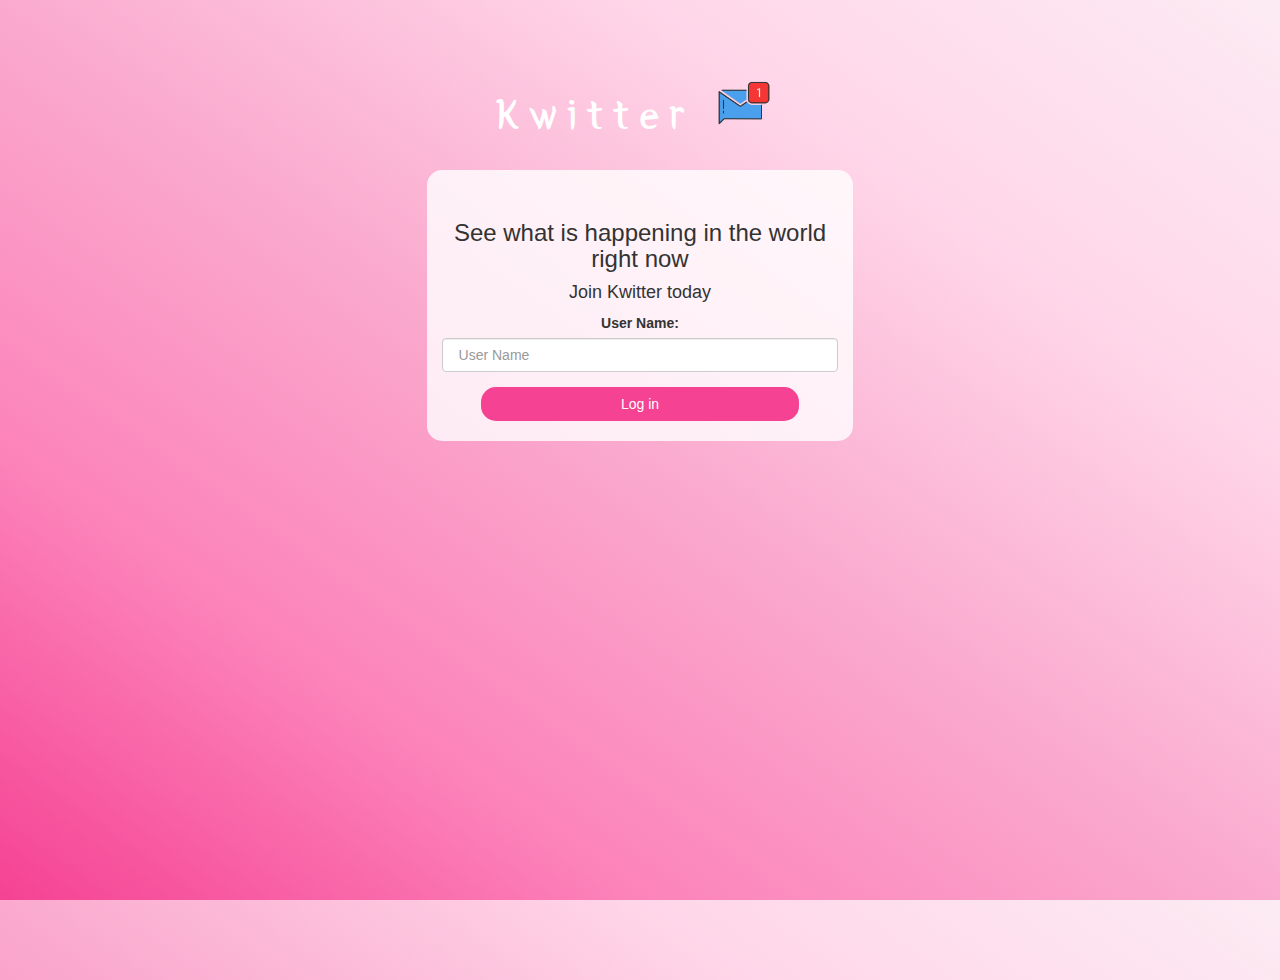
<file: index.html>
<!DOCTYPE html>
<html>
<head>
	<title>Kwitter</title>
<link href="https://fonts.googleapis.com/css?family=Yeon+Sung&display=swap" rel="stylesheet"><meta name="viewport" content="width=device-width, initial-scale=1">

<link rel="stylesheet" href="https://maxcdn.bootstrapcdn.com/bootstrap/3.4.0/css/bootstrap.min.css">
<script src="https://ajax.googleapis.com/ajax/libs/jquery/3.4.1/jquery.min.js"></script>
<script src="https://maxcdn.bootstrapcdn.com/bootstrap/3.4.0/js/bootstrap.min.js"></script>

<link rel="stylesheet" type="text/css" href="Kwitter.css">

</head>
<body>
<center>
	<h1 class="header">	
		Kwitter	<sup>
	<img src="m2.png">
	</sup>
</h1>
	<div class="col-lg-4 col-md-6 col-sm-6 col-xs-11 login_div">
	<img url="https://www.google.com/url?sa=i&url=https%3A%2F%2Fwww.computerhope.com%2Fjargon%2Ft%2Ftwitter.htm&psig=AOvVaw25XI8Iamp7VwM4qsLrSHcY&ust=1635666104953000&source=images&cd=vfe&ved=0CAsQjRxqFwoTCIig5qXR8fMCFQAAAAAdAAAAABAI" class="logo">
		<h3 >See what is happening in the world right now</h3>
		<h4 >Join Kwitter today</h4>
		<div class="form-group">
		  <label >User Name:</label>
		  <input type="text" id="user_name" class="form-control" placeholder=" User Name">
		</div>
		<button id="login_button" class="btn" onclick="adduser()">Log in</button>
		<br><br>
	</div>
</center>
</body>

<script src="Kwitter.js"></script>
</html>
</file>
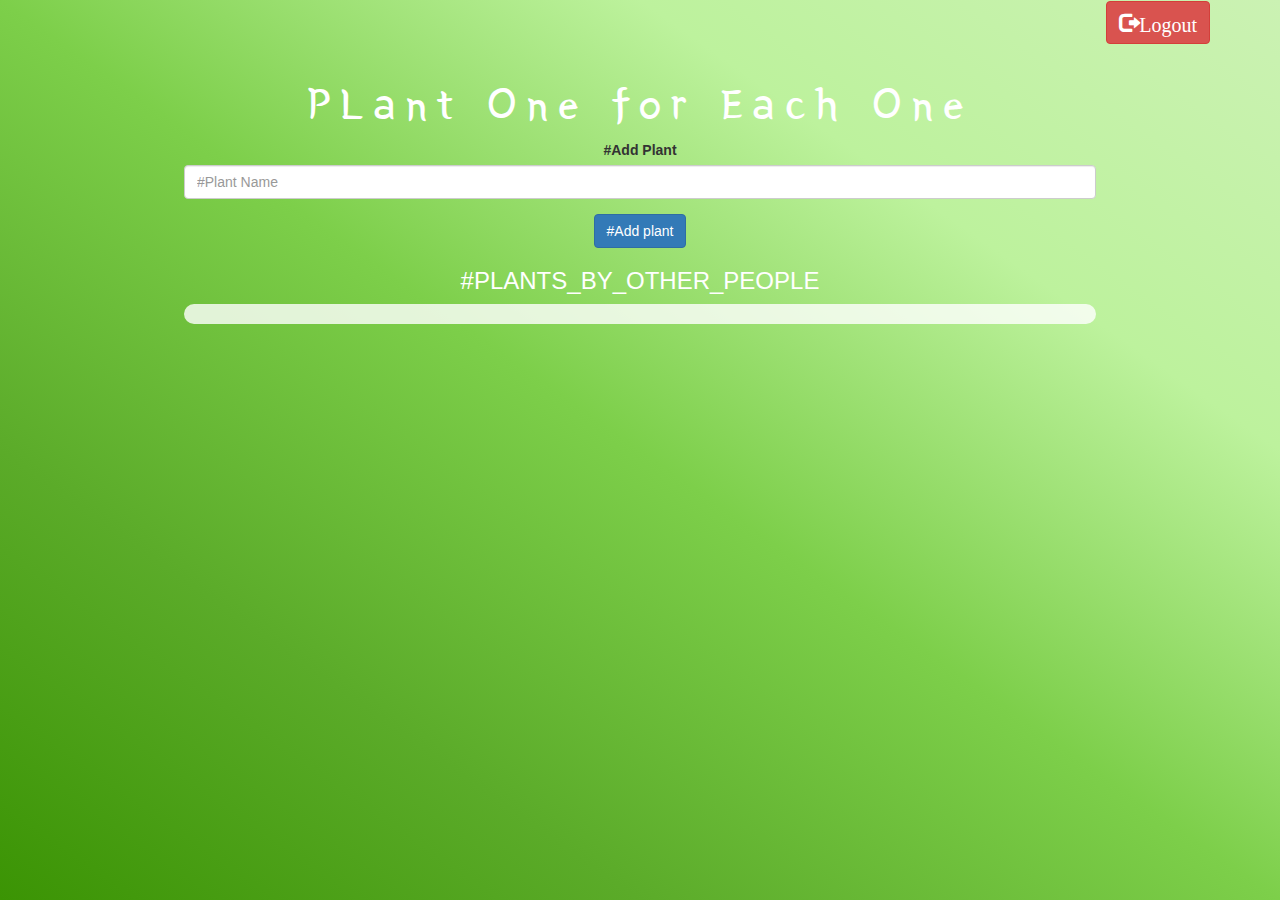
<file: plant_room.html>
<!DOCTYPE html>
<html>
    <head >
        <title>PLant One for Each One</title>
        <link href="https://fonts.googleapis.com/css?family=Yeon+Sung&display=swap" rel="stylesheet"><meta name="viewport" content="width=device-width, initial-scale=1">

        <link rel="stylesheet" href="https://maxcdn.bootstrapcdn.com/bootstrap/3.4.0/css/bootstrap.min.css">
        <script src="https://ajax.googleapis.com/ajax/libs/jquery/3.4.1/jquery.min.js"></script>
        <script src="https://maxcdn.bootstrapcdn.com/bootstrap/3.4.0/js/bootstrap.min.js"></script>

        <link rel="stylesheet" type="text/css" href="style.css">
        
    </head>

    <body>
        <div class="container">
            <button id="logout" class="glyphicon glyphicon-log-out btn btn-danger" onclick="logout()">Logout</button>
                <center>
                    <h1 class="header">	
                        PLant One for Each One	
                       
                    </h1>
                    
                    <div class="form-group input_div_room_page">
                        <label>#Add Plant</label>
                        <input type="text" id="plant_name" class="form-control" placeholder="#Plant Name">
                    </div>
                    <button class="btn btn-primary"onclick="addplant()">#Add plant</button>
                    <h3 class="color_white">#PLANTS_BY_OTHER_PEOPLE</h3>
                    <div id="output"></div>
                </center>
            </div>
            <script src="plant_room.js"></script>
            
    </body>

</html>
</file>
<file: Kwitter.css>
html, body
{
  height: 100%;
  margin: 0;
}

body
{
background-image: linear-gradient(to right top, #f54293, #fc83ba, #faaace, #ffd6e9, #fcebf3);
}

.header
{
	color: white;font-family: 'Yeon Sung';font-size: 45px;letter-spacing: 10px;margin-top: 80px;
}
.header img
{
	width: 80px;margin-left: -15px;
}

.login_div
{
	background: rgba(255,255,255,0.8);float: none;border-radius: 15px;
}

.logo
{
	width: 80px;margin-top: 30px;border-radius: 40px;
}

#login_button
{
	width: 80%;border-radius: 15px;
	background-color: #f54293;
	color:white;
}

.room_name
{
	cursor: pointer;
	font-size: 20px;
}


#logout
{
	font-size: 20px; float: right;
}


#output
{
	padding: 10px; width:80%;background: rgba(255,255,255,0.8);border-radius: 15px;
}

.input_div_room_page
{
	width: 80%;
}

.input_div label
{
	color: white;font-size: 20px;
}


.input_div_message_page
{
	position: fixed;bottom: 0px;width: 100%;background: rgba(255,255,255,0.8);
}
.input_div_message_page label
{
	color: black;
}
.input_div_message_page #msg
{
	width: 80%;
}
.input_div_message_page button
{
	margin-top: 15px;
	width: 50%; 
}
.color_white
{
	color: white
}

.user_tick
{
	width:20px;
}
.message_h4
{
	padding-left:5px;color:grey;
}
</file>
<file: style.css>
html, body
{
  height: 100%;
  margin: 0;
}

body
{
background-image: linear-gradient(to right top, #3b9404, #5bab29, #7dcf4a, #bdf29d, #cbf2b3);
}

.header
{
	color: white;font-family: 'Yeon Sung';font-size: 45px;letter-spacing: 10px;margin-top: 80px;
}
.header img
{
	width: 80px;margin-left: -15px;
}

.login_div
{
	background: rgba(255,255,255,0.8);float: none;border-radius: 15px;
}

.logo
{
	width: 80px;margin-top: 30px;border-radius: 40px;
}

#login_button
{
	width: 80%;border-radius: 15px;
    
}

.room_name
{
	cursor: pointer;
	font-size: 20px;
}


#logout
{
	font-size: 20px; float: right;
}


#output
{
	padding: 10px; width:80%;background: rgba(255,255,255,0.8);border-radius: 15px;
}

.input_div_room_page
{
	width: 80%;
}

.input_div label
{
	color: white;font-size: 20px;
}


.input_div_message_page
{
	position: fixed;bottom: 0px;width: 100%;background: rgba(255,255,255,0.8);
}
.input_div_message_page label
{
	color: black;
}
.input_div_message_page #msg
{
	width: 80%;
}
.input_div_message_page button
{
	margin-top: 15px;
	width: 50%; 
}
.color_white
{
	color: white
}

.user_tick
{
	width:20px;
}
.message_h4
{
	padding-left:5px;color:grey;
}
</file>
